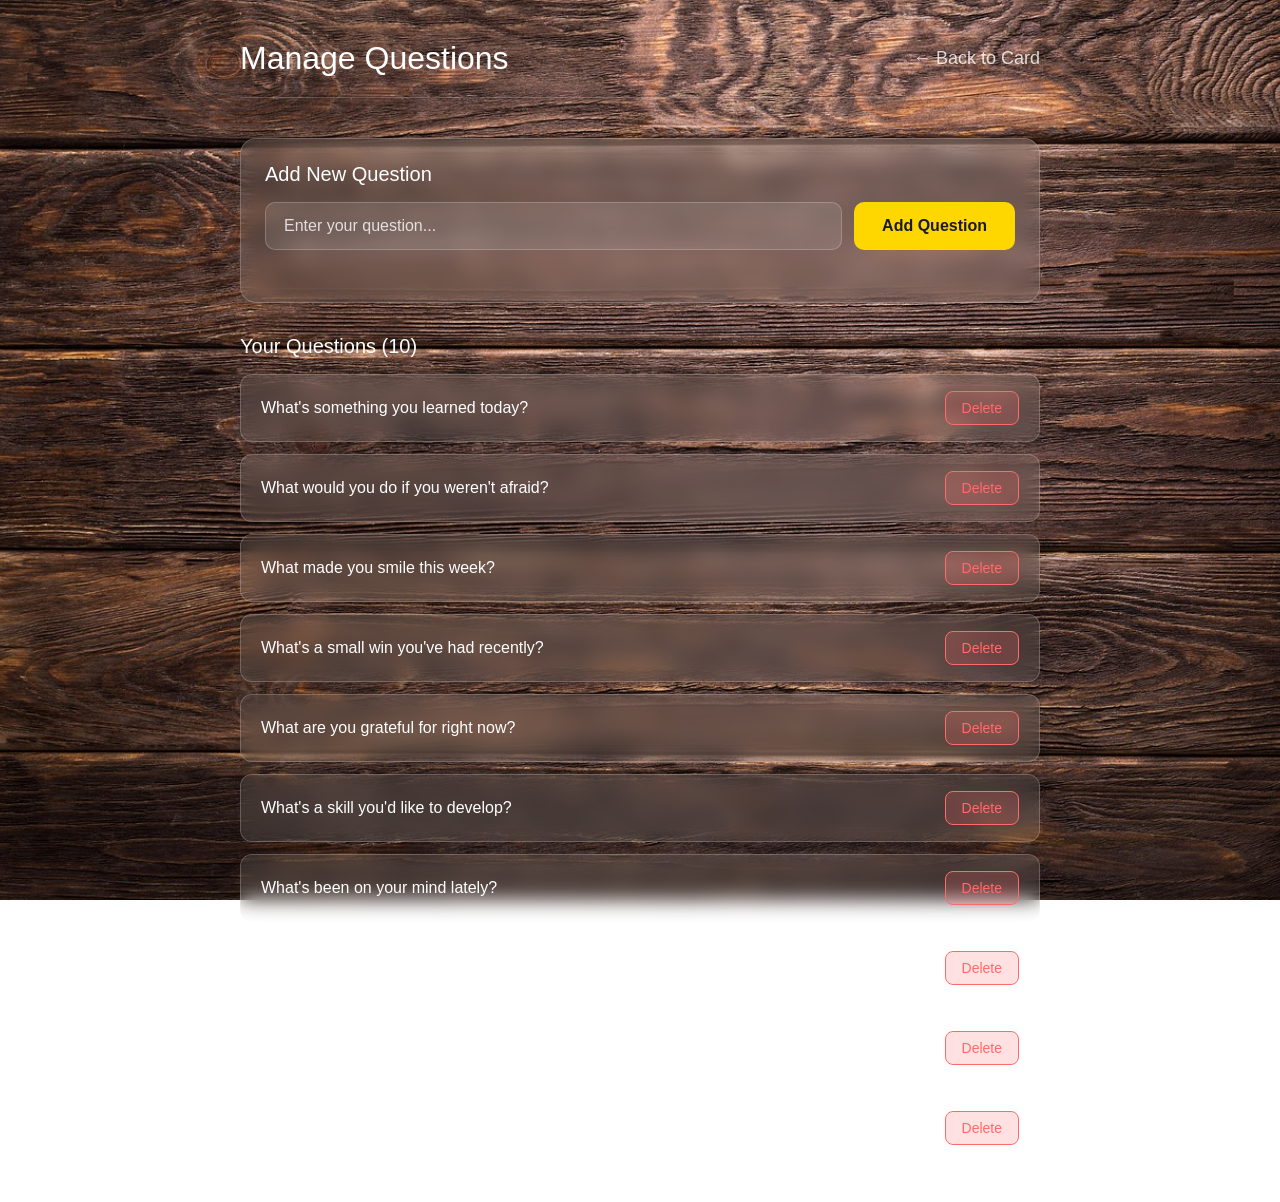
<file: manage.html>
<!DOCTYPE html>
<html lang="en">
<head>
  <meta charset="UTF-8">
  <meta name="viewport" content="width=device-width, initial-scale=1.0">
  <title>IceBreaker - Manage Questions</title>
  <link rel="stylesheet" href="css/styles.css">
</head>
<body class="manage-page">
  <div class="manage-container">
    <header class="manage-header">
      <h1>Manage Questions</h1>
      <a href="index.html" class="back-link">← Back to Card</a>
    </header>

    <!-- Add new question -->
    <section class="add-question-section">
      <h2>Add New Question</h2>
      <div class="input-group">
        <input
          type="text"
          id="new-question-input"
          class="question-input"
          placeholder="Enter your question..."
          maxlength="200"
        >
        <button id="add-question-btn" class="btn-primary">Add Question</button>
      </div>
      <p id="input-error" class="error-message"></p>
    </section>

    <!-- Questions list -->
    <section class="questions-list-section">
      <h2>Your Questions (<span id="question-count">0</span>)</h2>
      <div id="questions-list" class="questions-list">
        <!-- Questions will be dynamically inserted here -->
      </div>
      <p id="empty-state" class="empty-state">No questions yet. Add your first question above!</p>
    </section>
  </div>

  <script type="module" src="js/main.js"></script>
</body>
</html>
</file>
<file: css/styles.css>
/* ============================================
   IceBreaker - Styles
   ============================================ */

/* CSS Variables */
:root {
  --bg-gradient: linear-gradient(135deg, #667eea 0%, #764ba2 100%);
  --glass-bg: rgba(255, 255, 255, 0.1);
  --glass-border: rgba(255, 255, 255, 0.2);
  --glass-shadow: 0 8px 32px rgba(0, 0, 0, 0.1);
  --text-primary: #ffffff;
  --text-secondary: rgba(255, 255, 255, 0.8);
  --accent: #ffd700;
  --danger: #ff6b6b;
  --success: #51cf66;
  --card-width: 350px;
  --card-height: 500px;
}

/* Dark mode variables */
[data-theme="dark"] {
  --bg-gradient: linear-gradient(135deg, #1a1a2e 0%, #16213e 100%);
  --glass-bg: rgba(255, 255, 255, 0.05);
  --glass-border: rgba(255, 255, 255, 0.1);
}

/* ============================================
   Reset & Base Styles
   ============================================ */

* {
  margin: 0;
  padding: 0;
  box-sizing: border-box;
}

body {
  font-family: 'Segoe UI', Tahoma, Geneva, Verdana, sans-serif;
  background: url('../assets/backgrounds/wood-background.jpg') center/cover no-repeat fixed;
  min-height: 100vh;
  display: flex;
  justify-content: center;
  align-items: center;
  overflow: hidden;
}

body.manage-page {
  align-items: flex-start;
  overflow-y: auto;
  padding: 40px 20px;
}

/* ============================================
   Main Card View (Three.js)
   ============================================ */

#canvas-container {
  position: fixed;
  top: 0;
  left: 0;
  width: 100%;
  height: 100%;
  z-index: 1;
}

/* Question Overlay - no longer needed, text is on 3D card now */

/* Manage Questions Link */
.manage-link {
  position: fixed;
  bottom: 20px;
  right: 20px;
  padding: 12px 24px;
  background: var(--glass-bg);
  backdrop-filter: blur(10px);
  -webkit-backdrop-filter: blur(10px);
  border: 1px solid var(--glass-border);
  border-radius: 25px;
  color: var(--text-primary);
  text-decoration: none;
  font-size: 14px;
  z-index: 100;
  transition: all 0.3s ease;
}

.manage-link:hover {
  background: rgba(255, 255, 255, 0.2);
  transform: translateY(-2px);
}

/* ============================================
   Manage Page Styles
   ============================================ */

.manage-container {
  max-width: 800px;
  width: 100%;
  margin: 0 auto;
}

.manage-header {
  display: flex;
  justify-content: space-between;
  align-items: center;
  margin-bottom: 40px;
  padding-bottom: 20px;
  border-bottom: 1px solid var(--glass-border);
}

.manage-header h1 {
  color: var(--text-primary);
  font-size: 32px;
  font-weight: 300;
}

.back-link {
  color: var(--text-secondary);
  text-decoration: none;
  font-size: 18px;
  transition: color 0.3s ease;
}

.back-link:hover {
  color: var(--text-primary);
}

/* Add Question Section */
.add-question-section {
  background: var(--glass-bg);
  backdrop-filter: blur(10px);
  -webkit-backdrop-filter: blur(10px);
  border: 1px solid var(--glass-border);
  border-radius: 16px;
  padding: 24px;
  margin-bottom: 32px;
}

.add-question-section h2 {
  color: var(--text-primary);
  font-size: 20px;
  font-weight: 400;
  margin-bottom: 16px;
}

.input-group {
  display: flex;
  gap: 12px;
  flex-wrap: wrap;
}

.question-input {
  flex: 1;
  min-width: 250px;
  padding: 14px 18px;
  background: rgba(255, 255, 255, 0.1);
  border: 1px solid var(--glass-border);
  border-radius: 10px;
  color: var(--text-primary);
  font-size: 16px;
  outline: none;
  transition: border-color 0.3s ease, background 0.3s ease;
}

.question-input::placeholder {
  color: var(--text-secondary);
}

.question-input:focus {
  border-color: rgba(255, 255, 255, 0.4);
  background: rgba(255, 255, 255, 0.15);
}

.btn-primary {
  padding: 14px 28px;
  background: var(--accent);
  color: #1a1a2e;
  border: none;
  border-radius: 10px;
  font-size: 16px;
  font-weight: 600;
  cursor: pointer;
  transition: transform 0.2s ease, box-shadow 0.2s ease;
}

.btn-primary:hover {
  transform: translateY(-2px);
  box-shadow: 0 4px 15px rgba(255, 215, 0, 0.3);
}

.btn-primary:active {
  transform: translateY(0);
}

.error-message {
  color: var(--danger);
  font-size: 14px;
  margin-top: 8px;
  min-height: 20px;
}

/* Questions List Section */
.questions-list-section h2 {
  color: var(--text-primary);
  font-size: 20px;
  font-weight: 400;
  margin-bottom: 16px;
}

.questions-list {
  display: flex;
  flex-direction: column;
  gap: 12px;
}

.question-item {
  background: var(--glass-bg);
  backdrop-filter: blur(10px);
  -webkit-backdrop-filter: blur(10px);
  border: 1px solid var(--glass-border);
  border-radius: 12px;
  padding: 16px 20px;
  display: flex;
  justify-content: space-between;
  align-items: center;
  gap: 16px;
  transition: background 0.3s ease;
}

.question-item:hover {
  background: rgba(255, 255, 255, 0.15);
}

.question-item-text {
  color: var(--text-primary);
  font-size: 16px;
  line-height: 1.4;
  flex: 1;
  word-break: break-word;
}

.btn-delete {
  padding: 8px 16px;
  background: rgba(255, 107, 107, 0.2);
  color: var(--danger);
  border: 1px solid var(--danger);
  border-radius: 8px;
  font-size: 14px;
  cursor: pointer;
  transition: background 0.3s ease, transform 0.2s ease;
  white-space: nowrap;
}

.btn-delete:hover {
  background: rgba(255, 107, 107, 0.3);
  transform: scale(1.05);
}

.empty-state {
  color: var(--text-secondary);
  font-size: 16px;
  text-align: center;
  padding: 40px 20px;
  font-style: italic;
}

/* ============================================
   Responsive Design
   ============================================ */

@media (max-width: 768px) {
  :root {
    --card-width: 300px;
    --card-height: 420px;
  }

  .question-text {
    font-size: 22px;
  }

  .manage-header {
    flex-direction: column;
    align-items: flex-start;
    gap: 12px;
  }

  .input-group {
    flex-direction: column;
  }

  .question-input {
    min-width: 100%;
  }

  .btn-primary {
    width: 100%;
  }

  .question-item {
    flex-direction: column;
    align-items: stretch;
  }

  .btn-delete {
    width: 100%;
  }
}

@media (max-width: 480px) {
  :root {
    --card-width: 260px;
    --card-height: 380px;
  }

  .question-text {
    font-size: 18px;
  }
}

/* ============================================
   Theme Toggle (bonus feature)
   ============================================ */

.theme-toggle {
  position: fixed;
  top: 20px;
  right: 20px;
  width: 50px;
  height: 50px;
  border-radius: 50%;
  background: var(--glass-bg);
  backdrop-filter: blur(10px);
  border: 1px solid var(--glass-border);
  cursor: pointer;
  display: flex;
  justify-content: center;
  align-items: center;
  font-size: 24px;
  transition: transform 0.3s ease;
}

.theme-toggle:hover {
  transform: scale(1.1);
}

.theme-toggle:active {
  transform: scale(0.95);
}

/* Hidden by default - can be enabled in bonus features */
.theme-toggle {
  display: none;
}
</file>
